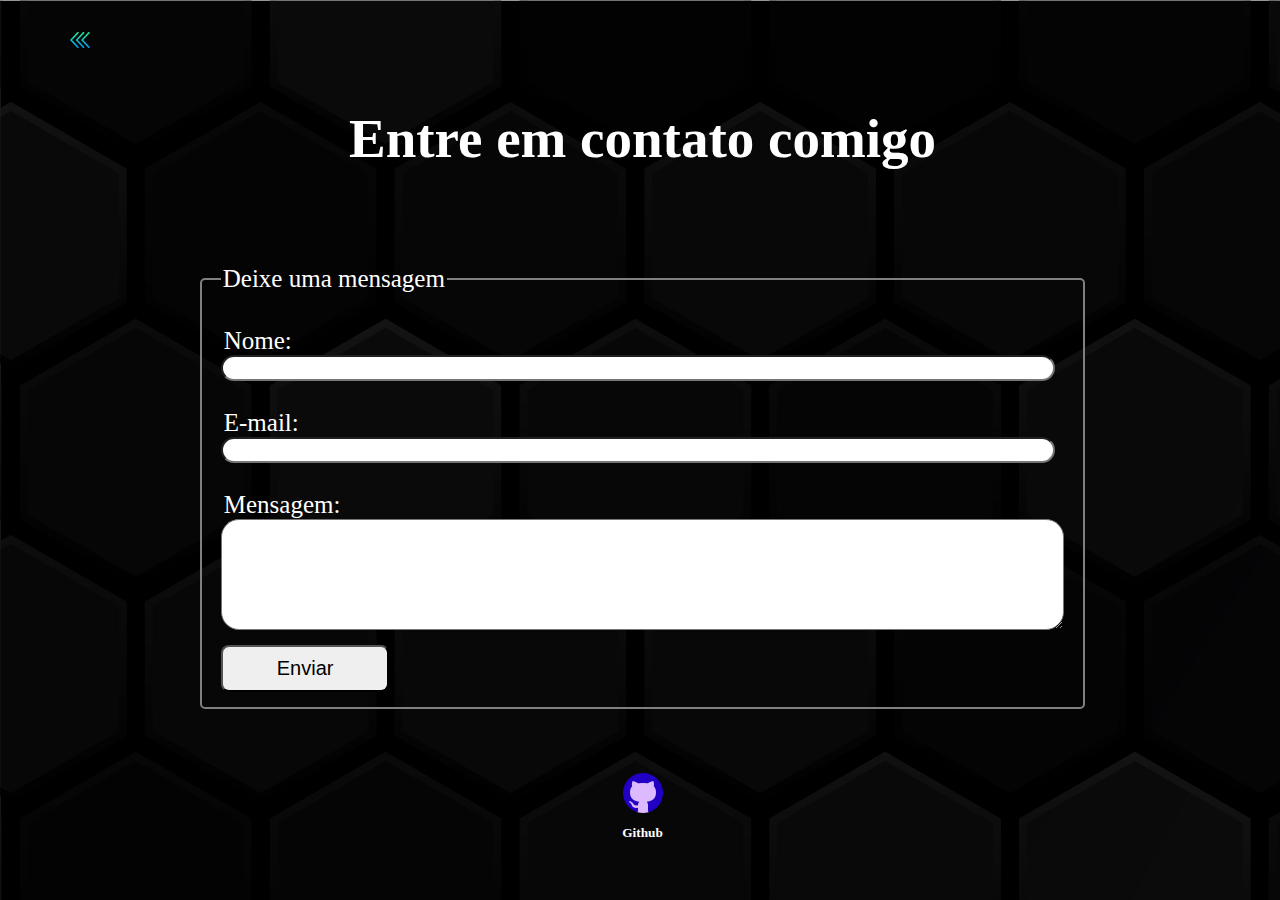
<file: contact.html>
<!DOCTYPE html>
<html lang="pt-br">
<head>
    <meta charset="UTF-8">
    <meta name="viewport" content="width=device-width, initial-scale=1.0">
    <title>Formulario de Contato</title>
    <link rel="stylesheet" href="style.css"/>
</head>
<body>
    <nav id="volta">
        <a href="index.html"> <img id=volta src="img/avanco-rapido.png" alt="seta-voltar"/></a>
    </nav>
    <div>
        <h1 id ="contato">Entre em contato comigo</h1>
    </div>
  



<form action="" method="post">
    <fieldset>
        <legend>Deixe uma mensagem</legend>
        <div class="block">
             <label for="nome">Nome:</label>
             <input type="name" name="nome" id="name" required/>
        </div>
    <br>
        <div class="block">
             <label for="e-mail">E-mail:</label>
             <input type="email" nome="e-mail" id="e-mail" required/>
        </div>
    <br>
        <div class="block">
             <label for="mensagem">Mensagem:</label>
             <textarea rows="7" id="mensagem"></textarea>
        </div>
        <div id="button">
             <button type="submit">Enviar</button>
        </div>
</fieldset>
   
</form>
<footer>
    <a  href="https://github.com/AnaSantos70" target="_blank"> 
       
         <img src="img/icons8-github-48.png" alt="logo github"/>
            
    </a>
    <h5>Github</h5>

</body>
</html>
</file>
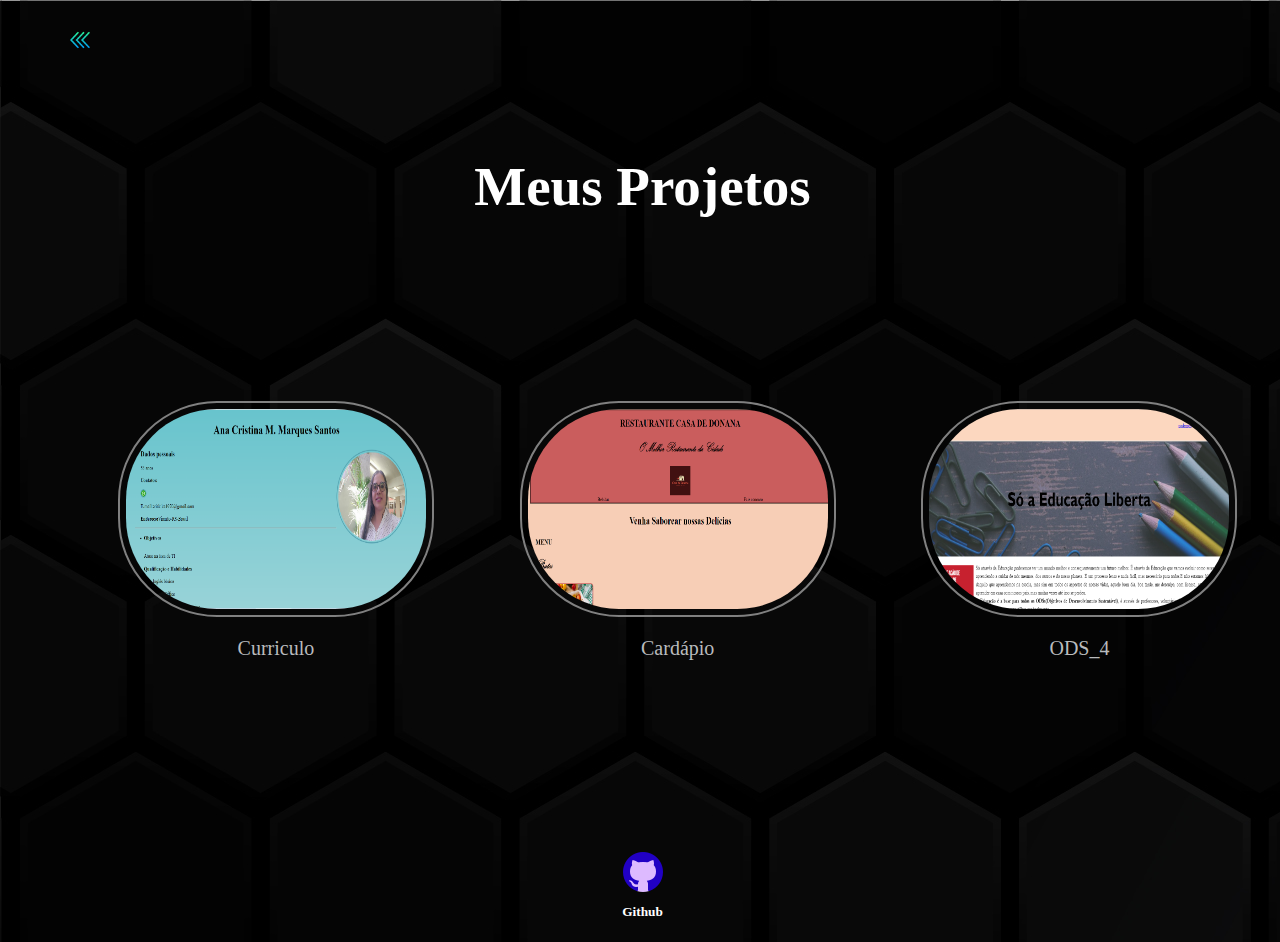
<file: proj.html>
<!DOCTYPE html>
<html lang="pt-br">
<head>
    <meta charset="UTF-8">
    <meta name="viewport" content="width=device-width, initial-scale=1.0">
    <link rel="stylesheet" href="style.css">
    <title>Proj</title>
</head>
<body>
    <nav id="volta">
        <a href="index.html"> <img id=volta src="img/avanco-rapido.png" alt="seta-voltar"/></a>
    </nav>
   
        <h1 id="meu">Meus Projetos</h1>
   

    <div id="pro">
    <figure class="centro">
        <a href="https://anasantos70.github.io/Curriculo/" target="_blank">
             <img id="imagem1" class="imagem" src="img/print_curriculo.png" alt="bom dia">
             <figcaption >Curriculo</figcaption>
        </a>
    </figure>

    <figure class="centro">
        <a href="https://anasantos70.github.io/cardapio/" target="_blank" >
             <img id="imagem2" class="imagem" src="img/print_cardapio.png" alt="interruptor">
             <figcaption >Cardápio</figcaption>
        </a>
        
    </figure>

    <figure class="centro">
        <a href="https://anasantos70.github.io/ods4/" target="_blank">
             <img id="imagem3" class="imagem" src="img/print_ods4.png" alt="siteods_4">
             <figcaption >ODS_4</figcaption>
        </a>
    </figure>
    </div>
    <footer>
        <a  href="https://github.com/AnaSantos70" target="_blank"> 
           
             <img src="img/icons8-github-48.png" alt="logo github"/>
             
        </a>
        <h5>Github</h5>
</body>
</html>
</file>
<file: style.css>
body{
    margin:0px 35px 0px 40px;
    background-color: rgb(59, 61, 65);
    background-image: url(img/fundo-preto.jpg);
    color:white;

}
ul{
    display: flex;
    justify-content: space-between;
    list-style-type: none;
    padding: 20px;
}
li{ 
    display: flex;
    justify-content: center;
    align-items: center;
    width:100px;
    height: 50px;
}
li:hover{
   
    width:100px;
    height: 50px;
    background-color: rgba(128, 128, 128, 0.425);
    border-color: white;
    border-radius: 50%;
    border-style:dotted;
    
}
a {
    color: rgb(185, 187, 189);
    text-decoration: none;
    font-size: 20px;
}
header{
  
    display: flex;
    flex-direction: row;
    justify-content: space-around;
    height: 300px;
    margin-top: 70px;
    margin-bottom: 150px;    
}
header img{
    padding: 3px;    
    width: 350px;
    height: 300px;
    border-radius: 50%;
    border :2px solid gray;

}
.center{
    text-align: center;
}
#nome{
    display: flex;
    flex-direction: column;
    margin-top: 30px;

}
h1{
    padding: 15px;
    font-size:55px;
}
h2{
    font-size: 35px;
}
h3{
    font-size: 25px;
}
p{
    font-size: 20px;
    margin-left: 25px;
}
footer {
    margin-top: 60px;
    text-align: center;
}
h5{
    margin-top:3px;
}
#creditos{
    font-family: Arial, Helvetica, sans-serif;
    text-align: end;
    font-size: 12px;
    margin-top:35px;
    margin-bottom: 20px;
    letter-spacing: 1px;
}
 
     /*estilo projetos */
#volta{
    width: 20px;
    margin-top: 15px;
    margin-left: 15px;
}
#meu{
    margin-top: 90px;
    margin-bottom: 120px;
    padding: 10px;
    text-align: center;
}
.imagem{
    margin-bottom: 15px;
    width: 300px;
    height: 200px;
    border:2px solid gray;
    padding: 6px;
    border-radius: 99px; 
}
.centro{
    
    text-align: center;   
    justify-content: space-between;
    float:left;
    margin:10px 20px;
    padding:2%;
    font-size: 20px;
}
#pro{
    padding:20px 20px 20px 20px;
    height:400px;
    width: 95%;
    margin-left: 15px;
    margin-right: 15px;
    display: flex;
    flex-direction: row;
    justify-content: space-around;
}
.imagem:hover{
    transition: all 0.5s;
    cursor:pointer;
    -webkit-transform: scale(1.2);
    transform:scale(1.2);
}
    /*estilo contatos*/
#contato{
    margin-bottom: 80px;
    text-align: center;
}    
fieldset{
    width:70%;
    margin: auto;
    border: solid 2px gray;
    border-radius: 5px;  
    font-size: 25px; 
    display: block;    
}
legend{
    margin-bottom: 25px;
}
label{
    margin-left: 3px;
    display: flex;
    width: 18%;
    padding-right: 20px;
} 
input  {
    width: 98%;
    height: 20px;
    display: flex;
    border-radius: 18px;
}
.block{
    display: flex;
    flex-direction: column;
    justify-content: left;   
}
textarea{
    border-radius: 18px;
}   
button{
    padding:10px;
    margin-top: 15px;
    width:20%;
    display: flex;
    justify-content: center;
    border-radius: 8px;
    font-size:20px ;
}
@media all and (max-width:720px) {
    html,body{
         width: 95%;
         margin:auto;
         align-items: center;
    }
    h1{
         font-size: 35px;
         margin:0px 0px 0px 10px;
    }
    header img{
         width:95%;
         height: 60%;
    }
    header{
         height: 200px;
    }
    h2{
         font-size: 20px;
         margin:0px 0px 0px 10px;
    }
    #nome{
         margin-top: 55px;
    }
    #pro{
        display: block;
        margin: auto;
        width:90%;
    }
    .imagem{
        width:80%;
    }
    label {
        font-size: medium;
    }
    button{
        font-size: small;
    }
}
</file>
